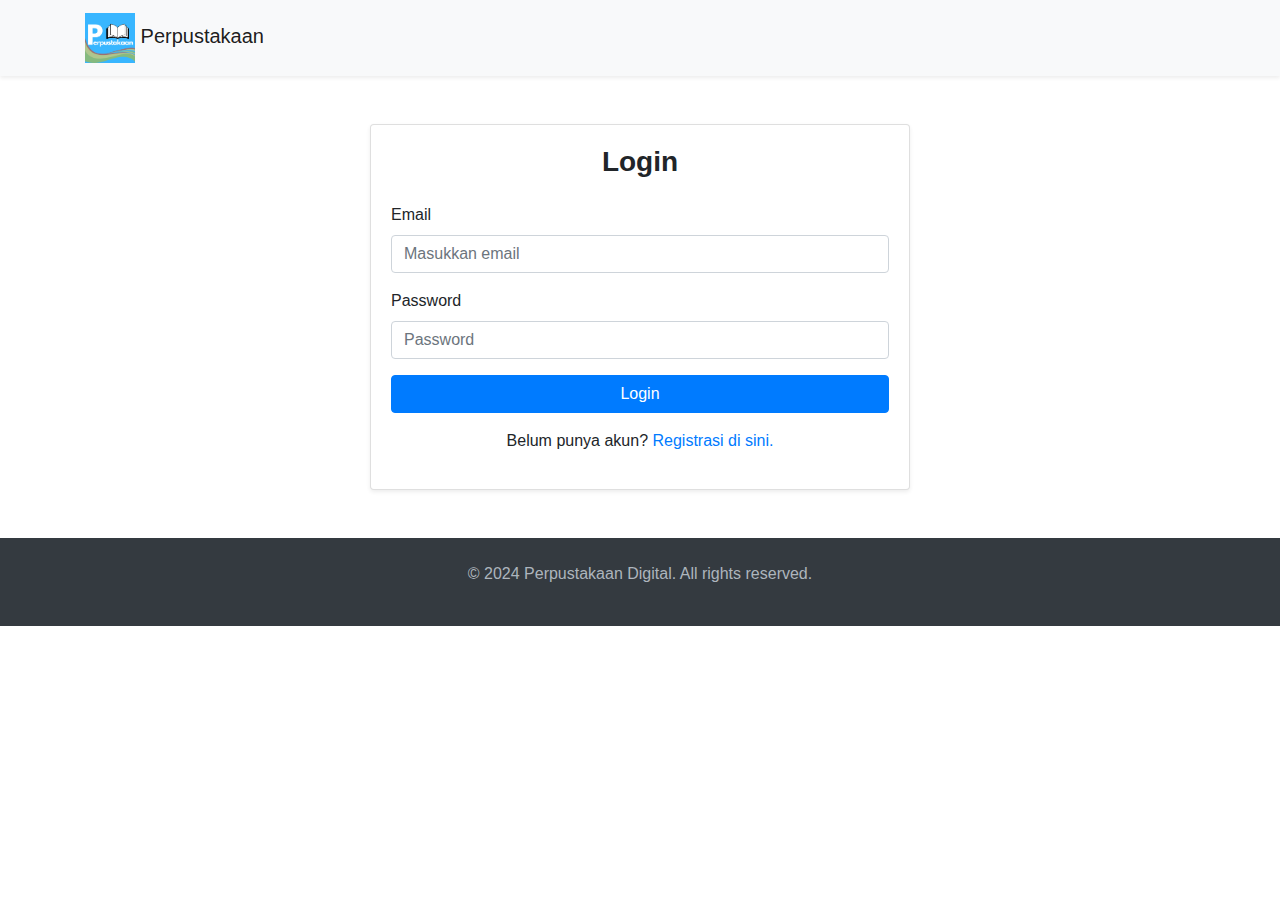
<file: Login.html>
<!DOCTYPE html>
<html lang="id">
<head>
    <meta charset="UTF-8">
    <meta name="viewport" content="width=device-width, initial-scale=1.0">
    <link rel="stylesheet" href="https://stackpath.bootstrapcdn.com/bootstrap/4.5.2/css/bootstrap.min.css">
    <link rel="stylesheet" href="styles.css">
    <title>Login - Perpustakaan Digital</title>
</head>
<body>
    <nav class="navbar navbar-expand-lg navbar-light bg-light shadow-sm">
        <div class="container">
            <a class="navbar-brand" href="#">
                <img src="P.png" alt="Perpustakaan Digital" height="50"> Perpustakaan
            </a>
        </div>
    </nav>

    <div class="container mt-5">
        <div class="row justify-content-center">
            <div class="col-md-6">
                <div class="card shadow-sm">
                    <div class="card-body">
                        <h5 class="card-title text-center mb-4">Login</h5>
                        <form>
                            <div class="form-group">
                                <label for="inputEmail">Email</label>
                                <input type="email" class="form-control" id="inputEmail" aria-describedby="emailHelp" placeholder="Masukkan email">
                            </div>
                            <div class="form-group">
                                <label for="inputPassword">Password</label>
                                <input type="password" class="form-control" id="inputPassword" placeholder="Password">
                            </div>
                            <button type="submit" class="btn btn-primary btn-block">Login</button>
                        </form>
                        <p class="mt-3 text-center">Belum punya akun? <a href="register.html">Registrasi di sini.</a></p>
                    </div>
                </div>
            </div>
        </div>
    </div>

    <footer class="bg-dark text-white py-4 mt-5">
        <div class="container text-center">
            <p>&copy; 2024 Perpustakaan Digital. All rights reserved.</p>
        </div>
    </footer>

    <script src="https://code.jquery.com/jquery-3.5.1.slim.min.js"></script>
    <script src="https://cdn.jsdelivr.net/npm/@popperjs/core@2.9.2/dist/umd/popper.min.js"></script>
    <script src="https://stackpath.bootstrapcdn.com/bootstrap/4.5.2/js/bootstrap.min.js"></script>
</body>
</html>
</file>
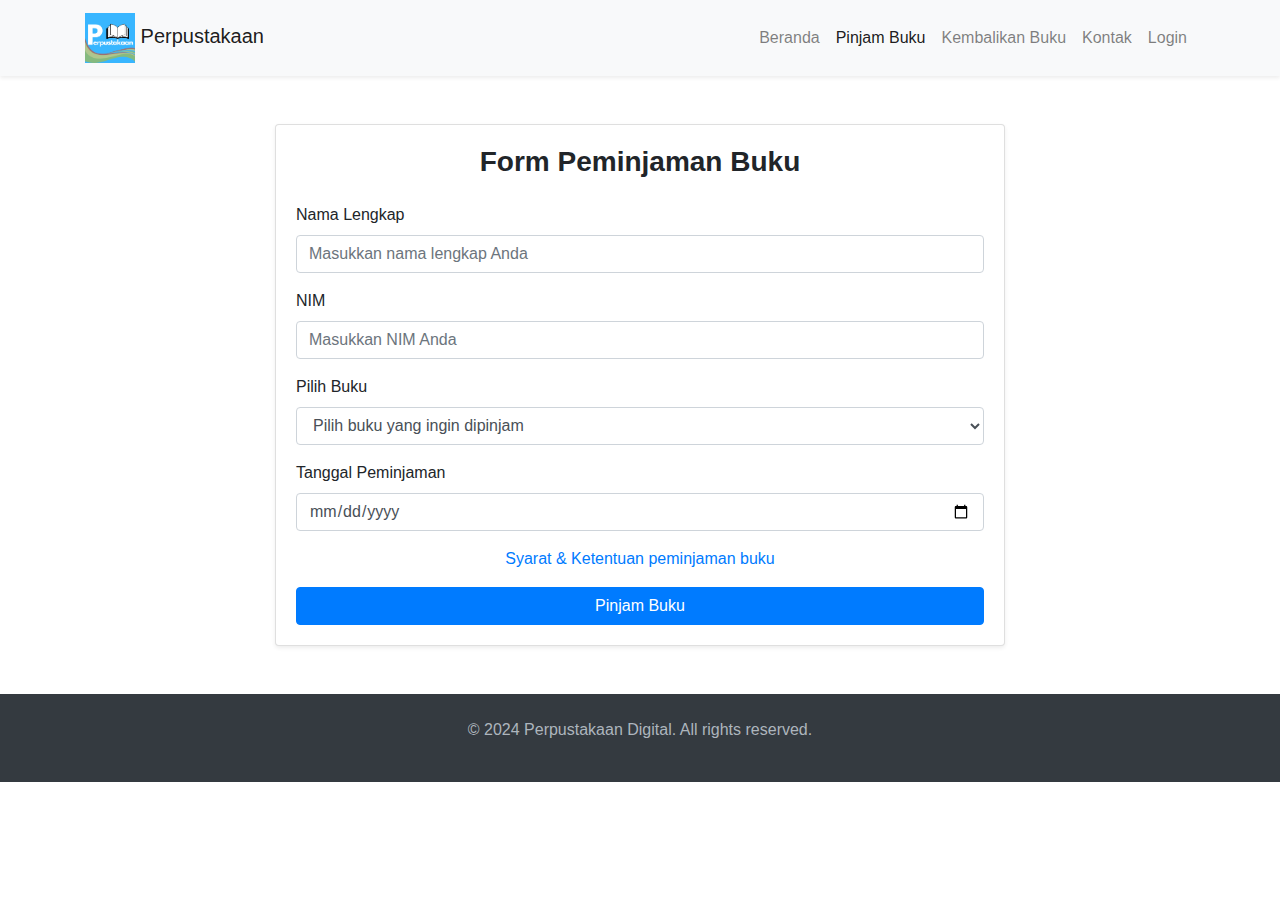
<file: Peminjaman.html>
<!DOCTYPE html>
<html lang="id">
<head>
    <meta charset="UTF-8">
    <meta name="viewport" content="width=device-width, initial-scale=1.0">
    <link rel="stylesheet" href="https://stackpath.bootstrapcdn.com/bootstrap/4.5.2/css/bootstrap.min.css">
    <link rel="stylesheet" href="styles.css">
    <title>Peminjaman Buku - Perpustakaan Digital</title>
</head>
<body>
    <nav class="navbar navbar-expand-lg navbar-light bg-light shadow-sm">
        <div class="container">
            <a class="navbar-brand" href="#">
                <img src="P.png" alt="Perpustakaan Digital" height="50"> Perpustakaan
            </a>
            <button class="navbar-toggler" type="button" data-toggle="collapse" data-target="#navbarNav" aria-controls="navbarNav" aria-expanded="false" aria-label="Toggle navigation">
                <span class="navbar-toggler-icon"></span>
            </button>
            <div class="collapse navbar-collapse" id="navbarNav">
                <ul class="navbar-nav ml-auto">
                    <li class="nav-item">
                        <a class="nav-link" href="#">Beranda</a>
                    </li>
                    <li class="nav-item active">
                        <a class="nav-link" href="#">Pinjam Buku</a>
                    </li>
                    <li class="nav-item">
                        <a class="nav-link" href="#">Kembalikan Buku</a>
                    </li>
                    <li class="nav-item">
                        <a class="nav-link" href="#">Kontak</a>
                    </li>
                    <li class="nav-item">
                        <a class="nav-link" href="Login.html">Login</a>
                    </li>
                </ul>
            </div>
        </div>
    </nav>

    <section class="container my-5">
        <div class="row">
            <div class="col-md-8 offset-md-2">
                <div class="card shadow-sm">
                    <div class="card-body">
                        <h5 class="card-title text-center mb-4">Form Peminjaman Buku</h5>
                        <form>
                            <div class="form-group">
                                <label for="inputNama">Nama Lengkap</label>
                                <input type="text" class="form-control" id="inputNama" placeholder="Masukkan nama lengkap Anda">
                            </div>
                            <div class="form-group">
                                <label for="inputNIM">NIM</label>
                                <input type="text" class="form-control" id="inputNIM" placeholder="Masukkan NIM Anda">
                            </div>
                            <div class="form-group">
                                <label for="selectBuku">Pilih Buku</label>
                                <select class="form-control" id="selectBuku">
                                    <option selected disabled>Pilih buku yang ingin dipinjam</option>
                                    <option value="Bulan">Bulan</option>
                                    <option value="Matahari">Matahari</option>
                                    <option value="Bumi">Bumi</option>
                                </select>
                            </div>
                            <div class="form-group">
                                <label for="inputTanggal">Tanggal Peminjaman</label>
                                <input type="date" class="form-control" id="inputTanggal">
                            </div>
                            <p class="mt-3 text-center"><a href="syarat.html">Syarat & Ketentuan peminjaman buku</a></p>
                            <button type="submit" class="btn btn-primary btn-block">Pinjam Buku</button>
                        </form>
                    </div>
                </div>
            </div>
        </div>
    </section>

    <footer class="bg-dark text-white py-4">
        <div class="container text-center">
            <p>&copy; 2024 Perpustakaan Digital. All rights reserved.</p>
        </div>
    </footer>

    <script src="https://code.jquery.com/jquery-3.5.1.slim.min.js"></script>
    <script src="https://cdn.jsdelivr.net/npm/@popperjs/core@2.9.2/dist/umd/popper.min.js"></script>
    <script src="https://stackpath.bootstrapcdn.com/bootstrap/4.5.2/js/bootstrap.min.js"></script>
</body>
</html>
</file>
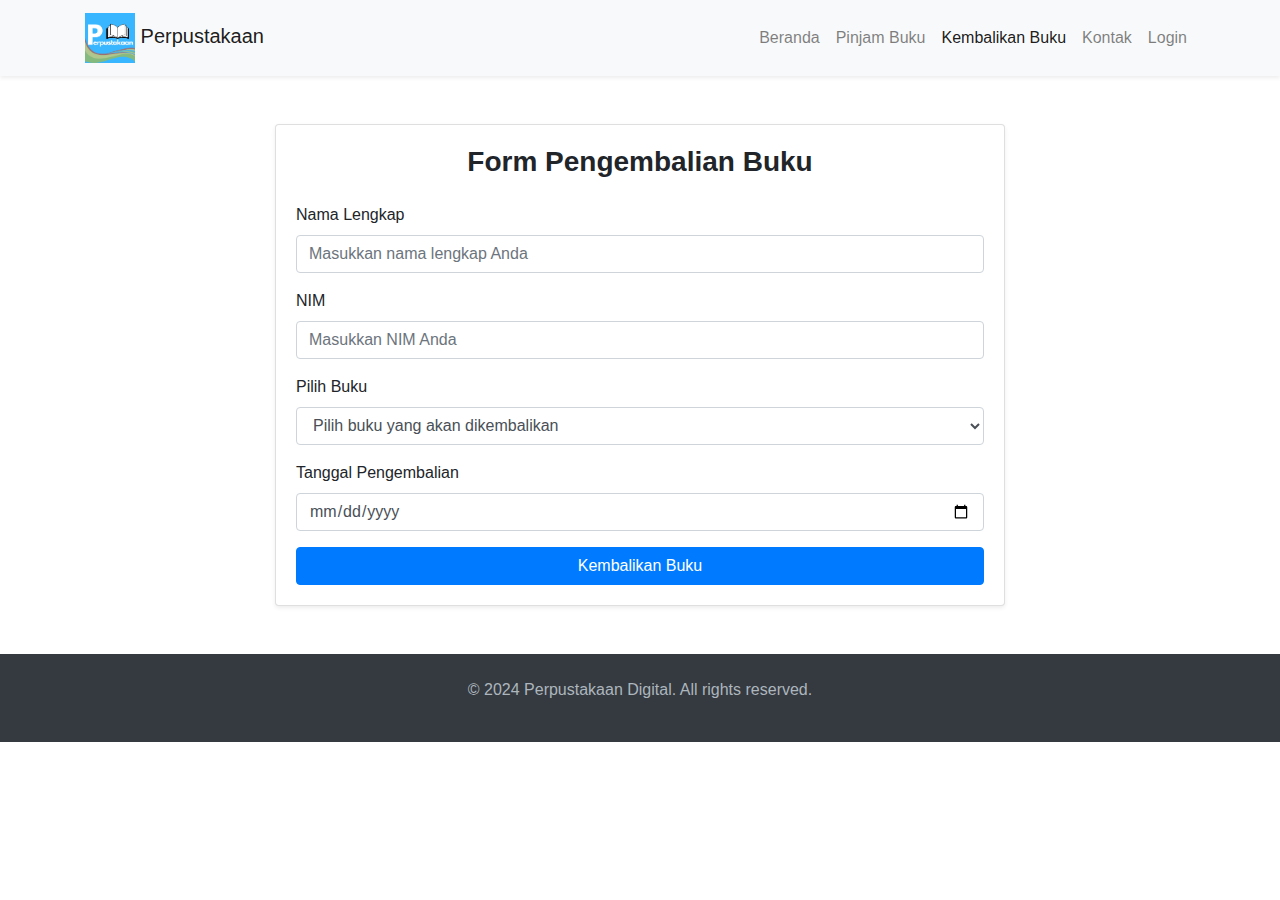
<file: Pengembalian.html>
<!DOCTYPE html>
<html lang="id">
<head>
    <meta charset="UTF-8">
    <meta name="viewport" content="width=device-width, initial-scale=1.0">
    <link rel="stylesheet" href="https://stackpath.bootstrapcdn.com/bootstrap/4.5.2/css/bootstrap.min.css">
    <link rel="stylesheet" href="styles.css">
    <title>Pengembalian Buku - Perpustakaan Digital</title>
</head>
<body>
    <nav class="navbar navbar-expand-lg navbar-light bg-light shadow-sm">
        <div class="container">
            <a class="navbar-brand" href="#">
                <img src="P.png" alt="Perpustakaan Digital" height="50"> Perpustakaan
            </a>
            <button class="navbar-toggler" type="button" data-toggle="collapse" data-target="#navbarNav" aria-controls="navbarNav" aria-expanded="false" aria-label="Toggle navigation">
                <span class="navbar-toggler-icon"></span>
            </button>
            <div class="collapse navbar-collapse" id="navbarNav">
                <ul class="navbar-nav ml-auto">
                    <li class="nav-item">
                        <a class="nav-link" href="#">Beranda</a>
                    </li>
                    <li class="nav-item">
                        <a class="nav-link" href="#">Pinjam Buku</a>
                    </li>
                    <li class="nav-item active">
                        <a class="nav-link" href="#">Kembalikan Buku</a>
                    </li>
                    <li class="nav-item">
                        <a class="nav-link" href="#">Kontak</a>
                    </li>
                    <li class="nav-item">
                        <a class="nav-link" href="Login.html">Login</a>
                    </li>
                </ul>
            </div>
        </div>
    </nav>

    <section class="container my-5">
        <div class="row">
            <div class="col-md-8 offset-md-2">
                <div class="card shadow-sm">
                    <div class="card-body">
                        <h5 class="card-title text-center mb-4">Form Pengembalian Buku</h5>
                        <form>
                            <div class="form-group">
                                <label for="inputNama">Nama Lengkap</label>
                                <input type="text" class="form-control" id="inputNama" placeholder="Masukkan nama lengkap Anda">
                            </div>
                            <div class="form-group">
                                <label for="inputNIM">NIM</label>
                                <input type="text" class="form-control" id="inputNIM" placeholder="Masukkan NIM Anda">
                            </div>
                            <div class="form-group">
                                <label for="selectBuku">Pilih Buku</label>
                                <select class="form-control" id="selectBuku">
                                    <option selected disabled>Pilih buku yang akan dikembalikan</option>
                                    <option value="Bulan">Bulan</option>
                                    <option value="Matahari">Matahari</option>
                                    <option value="Bumi">Bumi</option>
                                </select>
                            </div>
                            <div class="form-group">
                                <label for="inputTanggal">Tanggal Pengembalian</label>
                                <input type="date" class="form-control" id="inputTanggal">
                            </div>
                            
                            <button type="submit" class="btn btn-primary btn-block">Kembalikan Buku</button>
                        </form>
                    </div>
                </div>
            </div>
        </div>
    </section>

    <footer class="bg-dark text-white py-4">
        <div class="container text-center">
            <p>&copy; 2024 Perpustakaan Digital. All rights reserved.</p>
        </div>
    </footer>

    <script src="https://code.jquery.com/jquery-3.5.1.slim.min.js"></script>
    <script src="https://cdn.jsdelivr.net/npm/@popperjs/core@2.9.2/dist/umd/popper.min.js"></script>
    <script src="https://stackpath.bootstrapcdn.com/bootstrap/4.5.2/js/bootstrap.min.js"></script>
</body>
</html>
</file>
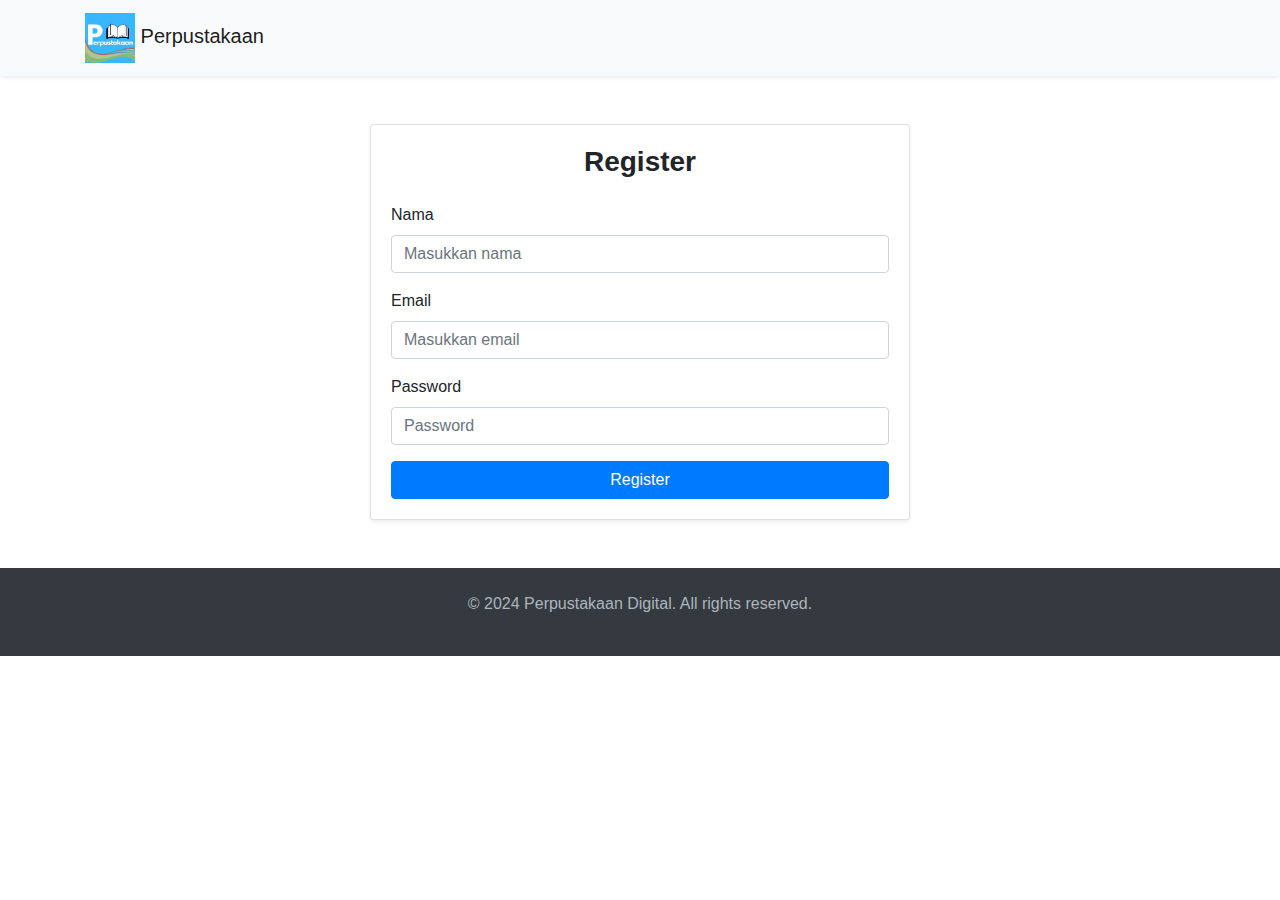
<file: Register.html>
<!DOCTYPE html>
<html lang="id">
<head>
    <meta charset="UTF-8">
    <meta name="viewport" content="width=device-width, initial-scale=1.0">
    <link rel="stylesheet" href="https://stackpath.bootstrapcdn.com/bootstrap/4.5.2/css/bootstrap.min.css">
    <link rel="stylesheet" href="styles.css">
    <title>Register - Perpustakaan Digital</title>
</head>
<body>
    <nav class="navbar navbar-expand-lg navbar-light bg-light shadow-sm">
        <div class="container">
            <a class="navbar-brand" href="#">
                <img src="P.png" alt="Perpustakaan Digital" height="50"> Perpustakaan
            </a>
        </div>
    </nav>

    <div class="container mt-5">
        <div class="row justify-content-center">
            <div class="col-md-6">
                <div class="card shadow-sm">
                    <div class="card-body">
                        <h5 class="card-title text-center mb-4">Register</h5>
                        <form>
                            <div class="form-group">
                                <label for="inputName">Nama</label>
                                <input type="text" class="form-control" id="inputName" placeholder="Masukkan nama">
                            </div>
                            <div class="form-group">
                                <label for="inputEmail">Email</label>
                                <input type="email" class="form-control" id="inputEmail" aria-describedby="emailHelp" placeholder="Masukkan email">
                            </div>
                            <div class="form-group">
                                <label for="inputPassword">Password</label>
                                <input type="password" class="form-control" id="inputPassword" placeholder="Password">
                            </div>
                            <button type="submit" class="btn btn-primary btn-block">Register</button>
                        </form>
                    </div>
                </div>
            </div>
        </div>
    </div>

    <footer class="bg-dark text-white py-4 mt-5">
        <div class="container text-center">
            <p>&copy; 2024 Perpustakaan Digital. All rights reserved.</p>
        </div>
    </footer>

    <script src="https://code.jquery.com/jquery-3.5.1.slim.min.js"></script>
    <script src="https://cdn.jsdelivr.net/npm/@popperjs/core@2.9.2/dist/umd/popper.min.js"></script>
    <script src="https://stackpath.bootstrapcdn.com/bootstrap/4.5.2/js/bootstrap.min.js"></script>
</body>
</html>
</file>
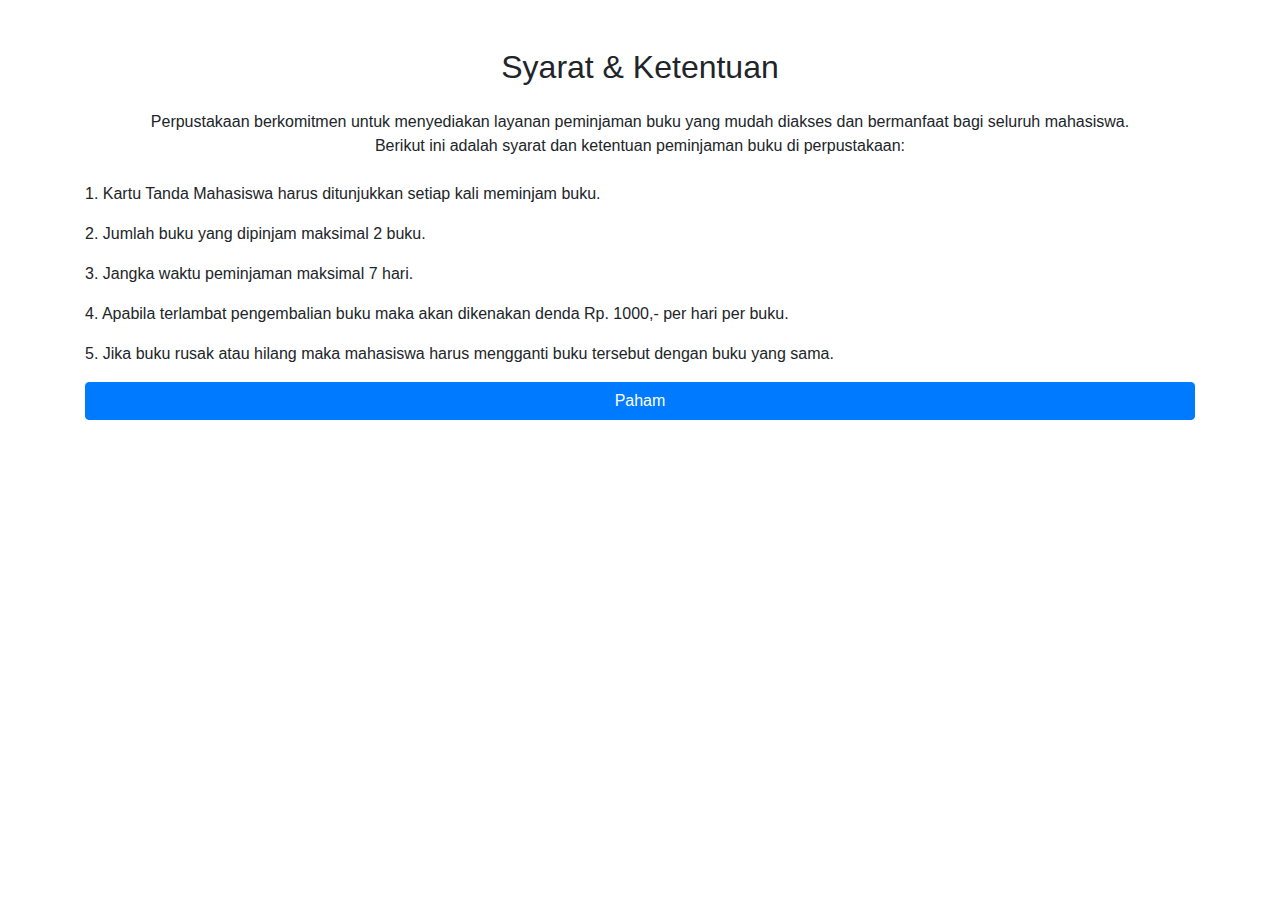
<file: syarat.html>
<!DOCTYPE html>
<html lang="id">
<head>
    <meta charset="UTF-8">
    <meta name="viewport" content="width=device-width, initial-scale=1.0">
    <link rel="stylesheet" href="https://stackpath.bootstrapcdn.com/bootstrap/4.5.2/css/bootstrap.min.css">
    <link rel="stylesheet" href="styles.css">
    <title>Syarat & Ketentuan - Perpustakaan Digital</title>
</head>
<body>
    <div class="container mt-5">
        <div class="text-center">
            <h2>Syarat & Ketentuan</h2>
        </div> 
        <div class="mt-4">
            <p class="text-center">Perpustakaan berkomitmen untuk menyediakan layanan peminjaman buku yang mudah diakses dan bermanfaat bagi seluruh mahasiswa. <br> Berikut ini adalah syarat dan ketentuan peminjaman buku di perpustakaan:</p>
        </div>
        <div class="mt-4">
            <p>1. Kartu Tanda Mahasiswa harus ditunjukkan setiap kali meminjam buku.</p>
            <p>2. Jumlah buku yang dipinjam maksimal 2 buku.</p>
            <p>3. Jangka waktu peminjaman maksimal 7 hari.</p>
            <p>4. Apabila terlambat pengembalian buku maka akan dikenakan denda Rp. 1000,- per hari per buku.</p>
            <p>5. Jika buku rusak atau hilang maka mahasiswa harus mengganti buku tersebut dengan buku yang sama.</p>
        </div>
        <div>
            <button type="submit" class="btn btn-primary btn-block">Paham</button>
        </div>
    </div>
</body>
</html>
</file>
<file: styles.css>
/* styles.css */

.navbar-brand img {
    height: 50px;
}

.jumbotron {
    background-color: #f8f9fa;
    padding: 2rem 1rem;
    position: relative;
    height: 400px;
    overflow: hidden;
}

.jumbotron .display-4 {
    font-size: 3rem;
    font-weight: bold;
    margin-bottom: 0.5rem;
}

.jumbotron .lead {
    font-size: 1.5rem;
}

.banner-image {
    width: 100%;
    height: 100%;
    object-fit: cover;
}

.banner-text {
    text-align: center;
    color: white;
    text-shadow: 2px 2px 8px #000;
    top: 50%;
    left: 50%;
    transform: translate(-50%, -50%);
}

.section-title {
    font-size: 2.5rem;
    font-weight: bold;
}

.section-subtitle {
    font-size: 1.25rem;
    color: #6c757d;
}

.card-title {
    font-size: 1.75rem;
    font-weight: bold;
}

.card-text {
    font-size: 1rem;
    color: #6c757d;
}

footer {
    background-color: #343a40;
}

footer h5 {
    font-size: 1.25rem;
    margin-bottom: 1rem;
}

footer p {
    font-size: 1rem;
    color: #adb5bd;
}

footer a {
    font-size: 1.5rem;
    text-decoration: none;
}

.lead{
    text-shadow: #000;
}
</file>
